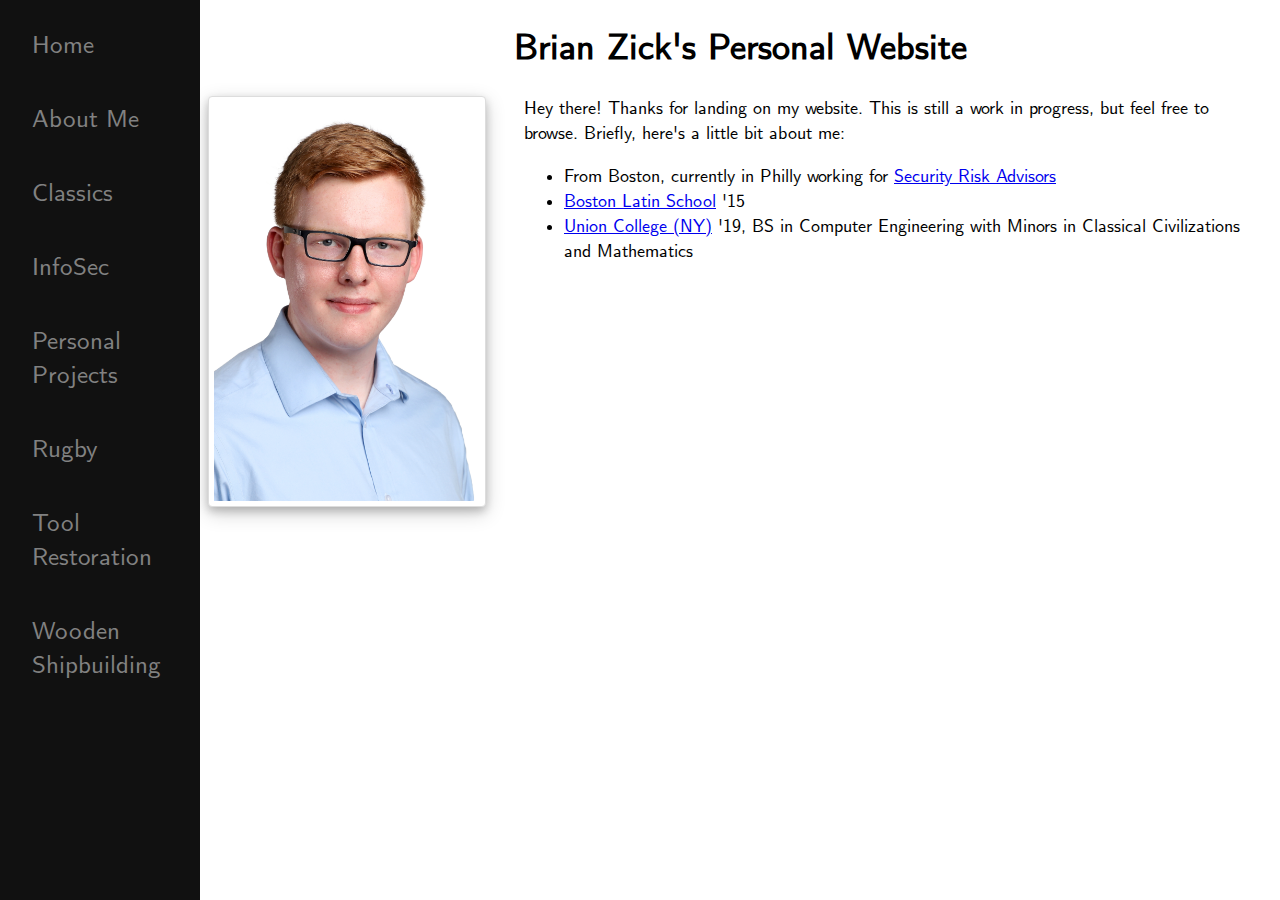
<file: index.html>
<!DOCTYPE html>
<html lang="en-US">
  <head>
    <meta charset="utf-8"> <!-- Keep this to support all characters --->
    <meta name="author" content="Brian Zick">
    <meta name="description" content="A personal website for experimentation and hosting thing I want to host.">
    <title>Brian Zick's Personal Website</title>
  </head>

<head>
  <meta charset="utf-8"> <!-- Keep this to support all characters --->
  <link rel="stylesheet" href="style.css">
  <meta name="author" content="Brian Zick">
  <meta name="description" content="A personal website for experimentation and hosting thing I want to host.">

  <!-- Website Icon, used favicon.io-->
  <link rel="apple-touch-icon" sizes="180x180" href="Assets/favicon_io/apple-touch-icon.png">
  <link rel="icon" type="image/png" sizes="32x32" href="Assets/favicon_io/favicon-32x32.png">
  <link rel="icon" type="image/png" sizes="16x16" href="Assets/favicon_io/favicon-16x16.png">
  <title>Brian Zick's Personal Website</title>
</head>

<body>

  <!-- Side Nav Bar-->
  <div id="mySidenav" class="sidenav">
    <a href="index.html">Home</a>
    <a href="about_me.html">About Me</a>
    <a href="classics.html">Classics</a>
    <a href="infosec.html">InfoSec</a>
    <a href="projects.html">Personal Projects</a>
    <a href="rugby.html">Rugby</a>
    <a href="restoration.html">Tool Restoration</a>
    <a href="ships.html">Wooden Shipbuilding</a>
  </div>

  <!-- Add all page content inside this div if you want the side nav to push page content to the right
    (not used if you only want the sidenav to sit on top of the page) -->
  <div id="main" class="frontpage">

    <h1> Brian Zick's Personal Website </h1>

    <div class="column_left">
      <img src="Content/Zick.jpg" alt="A picture of the author">
    </div>

    <div class="column_right">
      Hey there! Thanks for landing on my website. This is still a work in progress, but feel free to browse. Briefly,
      here's a little bit about me:
      <ul>
        <li>From Boston, currently in Philly working for <a href="https://sra.io">Security Risk Advisors</a></li>
        <li><a href="https://bls.org/">Boston Latin School</a> '15</li>
        <li><a href="https://union.edu/">Union College (NY)</a> '19, BS in Computer Engineering with Minors in Classical Civilizations and Mathematics
        </li>
      </ul>
    </div>

  </div>



</body>

</html>
</file>
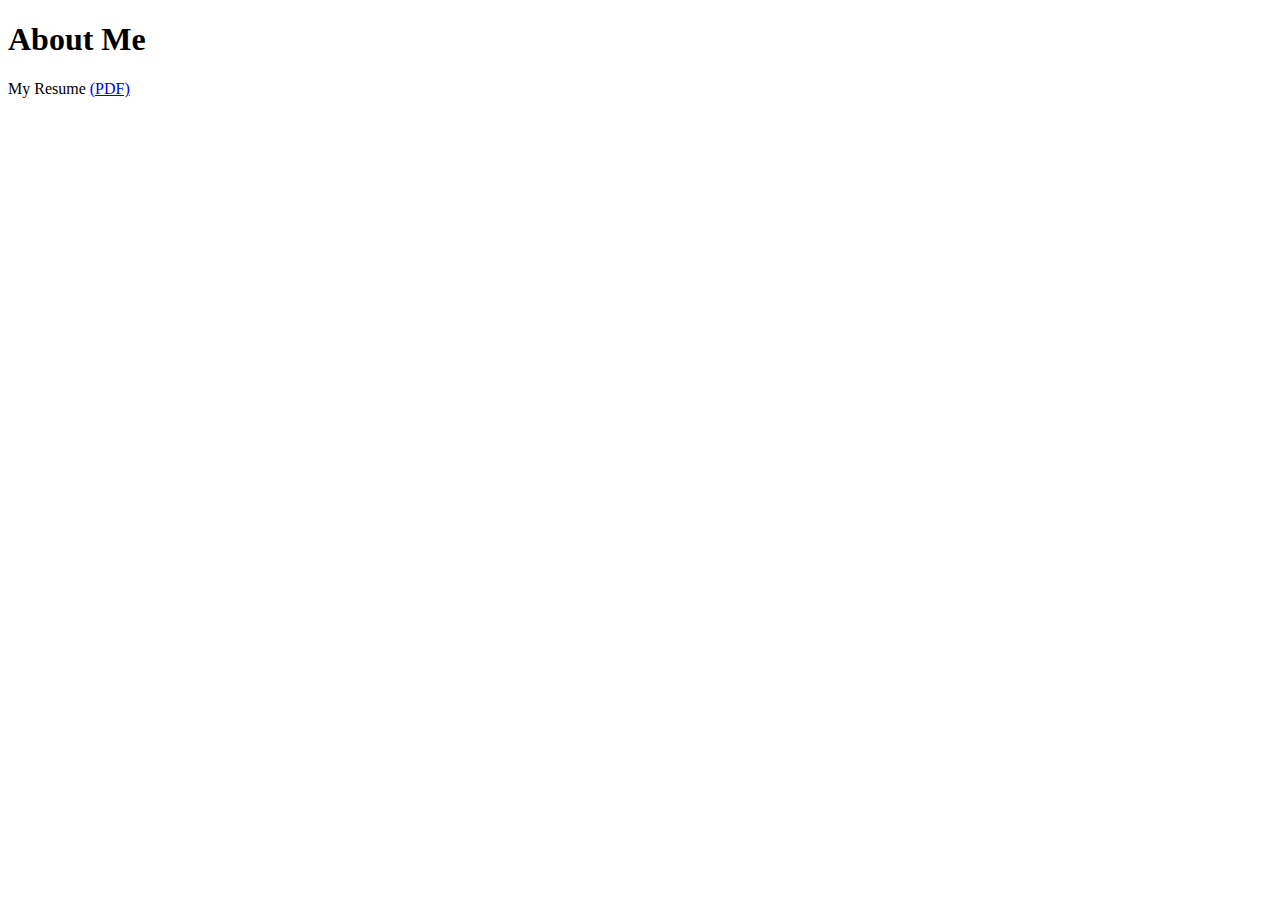
<file: about_me.html>
<!DOCTYPE html>
<html lang="en-US">
	<head>
		<meta charset="utf-8">
		<meta name="author" content="Brian Zick">
		<meta name="description" content="A page about me">
	</head>

	<body>
		<h1> About Me </h1>

		<p> My Resume <a href="Content/brian_zick_resume.pdf" title="Download PDF"> (PDF) </p>

	</body>
</file>
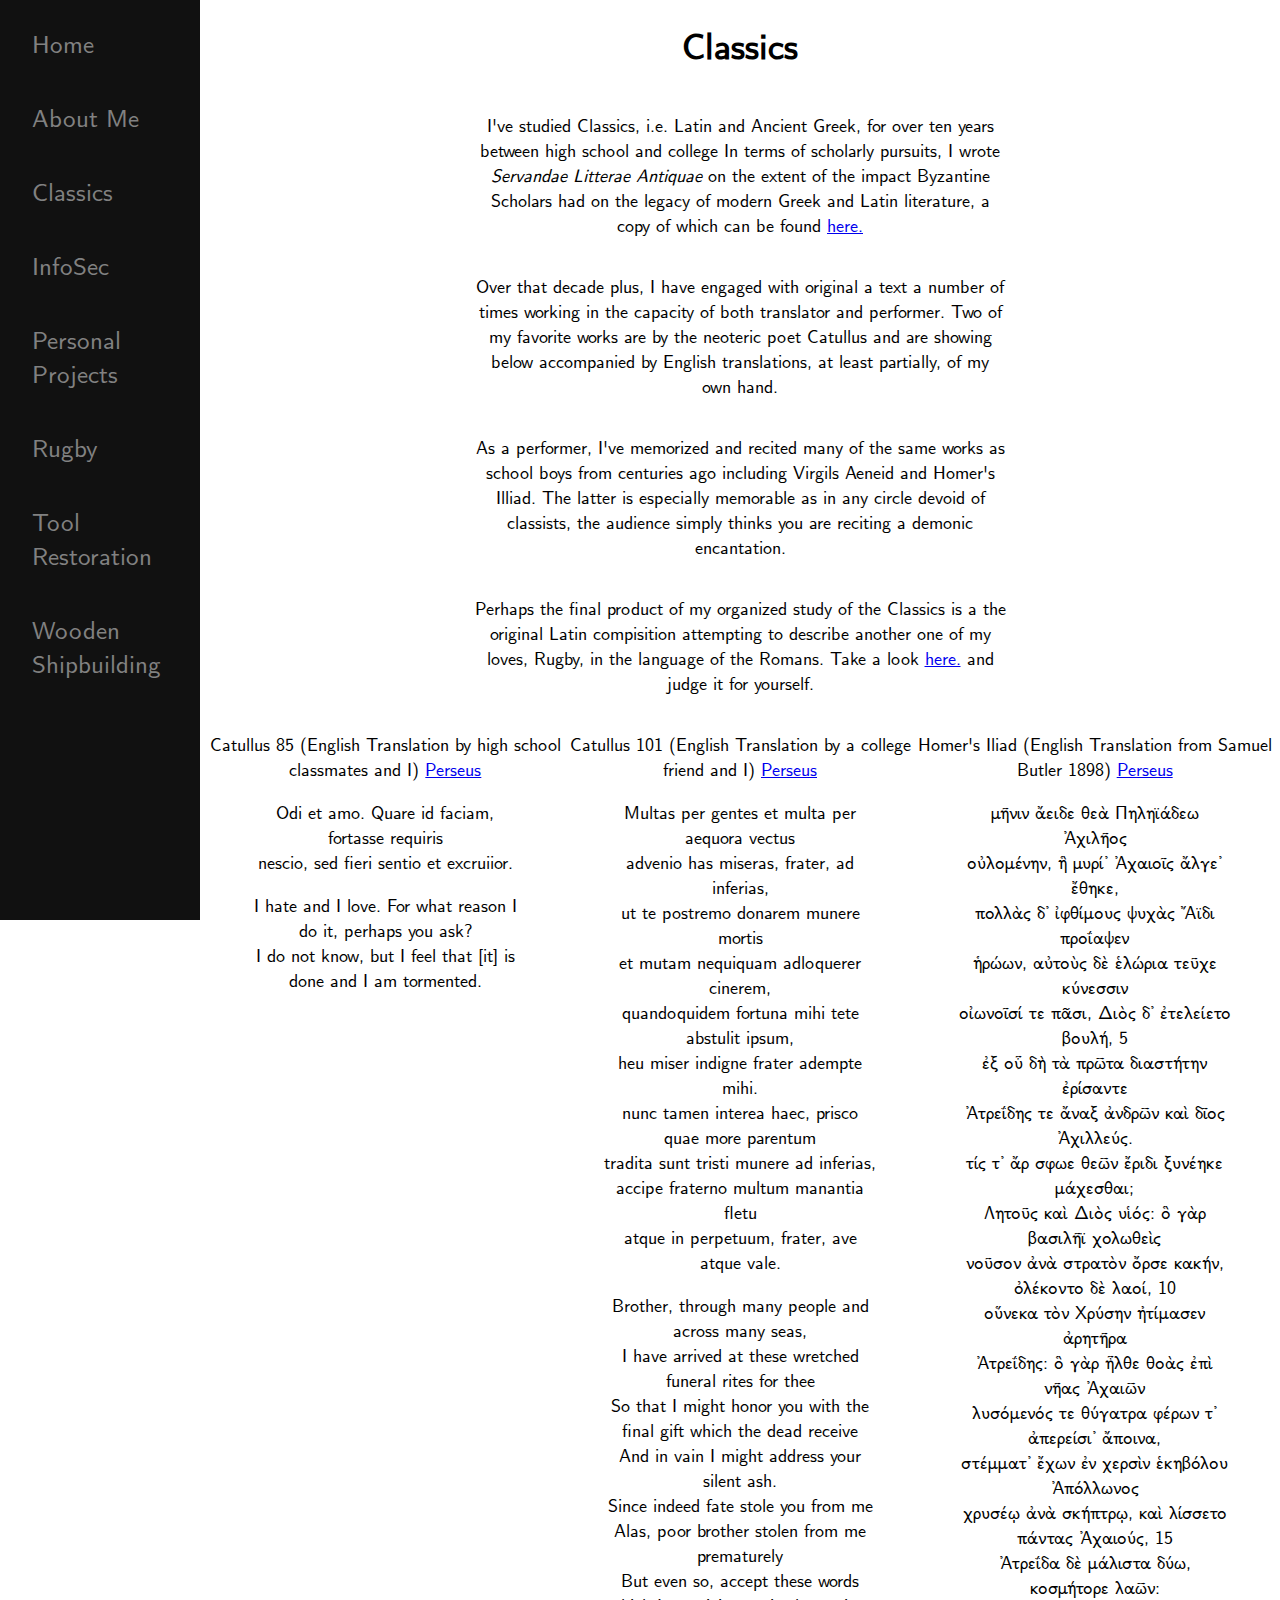
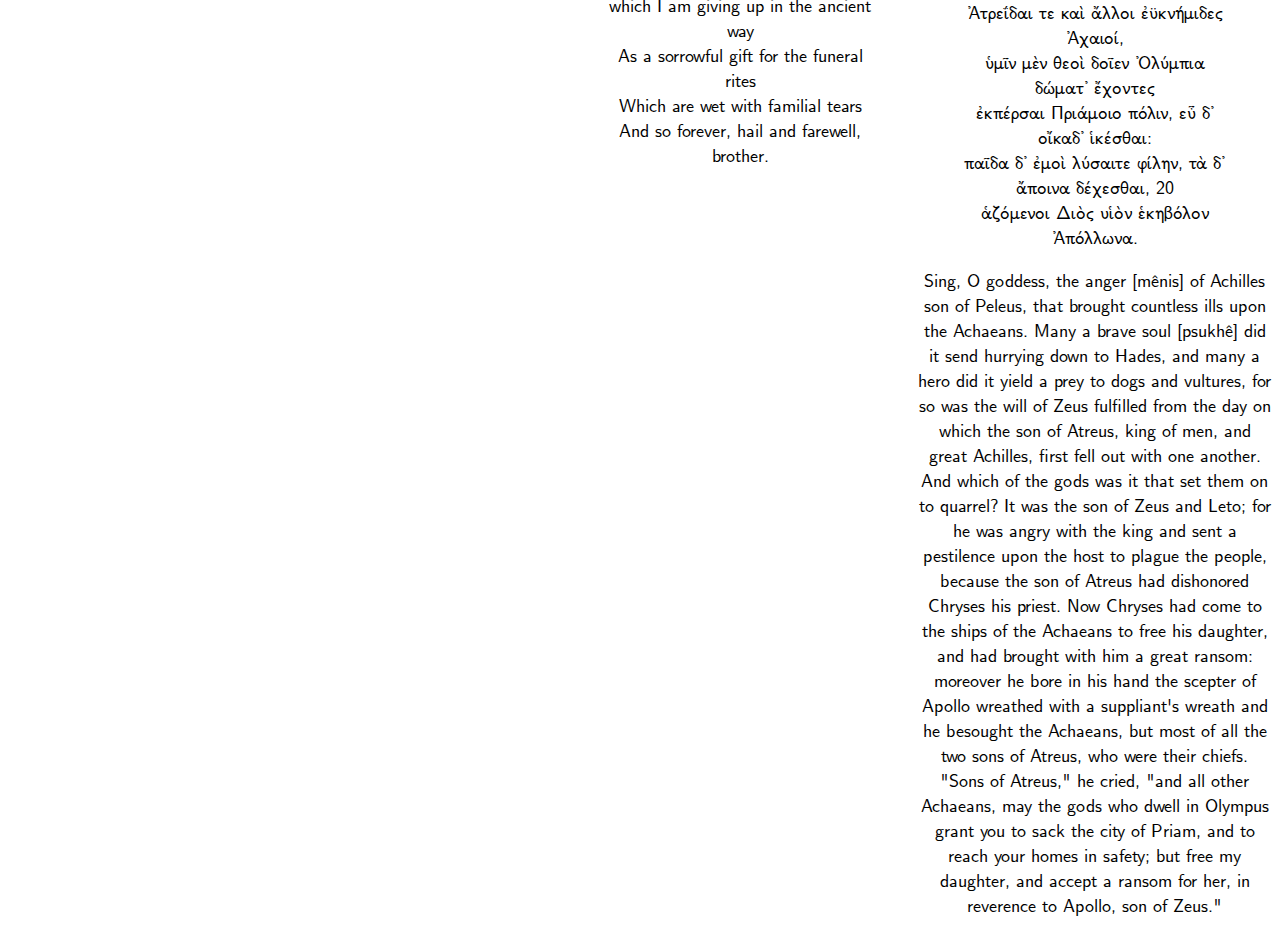
<file: classics.html>
<!DOCTYPE html>
<html lang="en-US">

<head>
    <meta charset="utf-8"> <!-- Keep this to support all characters --->
    <link rel="stylesheet" href="style.css">
    <meta name="author" content="Brian Zick">
    <meta name="description" content="A personal website for experimentation and hosting thing I want to host.">

    <!-- Website Icon, used favicon.io-->
    <link rel="apple-touch-icon" sizes="180x180" href="Assets/favicon_io/apple-touch-icon.png">
    <link rel="icon" type="image/png" sizes="32x32" href="Assets/favicon_io/favicon-32x32.png">
    <link rel="icon" type="image/png" sizes="16x16" href="Assets/favicon_io/favicon-16x16.png">
    <title>Classics</title>

<body>

    <!-- Side Nav Bar-->
    <div id="mySidenav" class="sidenav">
        <a href="index.html">Home</a>
        <a href="about_me.html">About Me</a>
        <a href="classics.html">Classics</a>
        <a href="infosec.html">InfoSec</a>
        <a href="projects.html">Personal Projects</a>
        <a href="rugby.html">Rugby</a>
        <a href="restoration.html">Tool Restoration</a>
        <a href="ships.html">Wooden Shipbuilding</a>
    </div>

    <!-- Add all page content inside this div if you want the side nav to push page content to the right
    (not used if you only want the sidenav to sit on top of the page) -->
    <div id="main" class="frontpage">

        <h1> Classics </h1>

        <div class="classics_intro">
            <p> I've studied Classics, i.e. Latin and Ancient Greek, for over ten years between high school and college
                In terms of scholarly pursuits, I wrote <i>Servandae Litterae Antiquae</i> on the extent of the impact
                Byzantine Scholars had on the legacy of modern Greek and Latin literature, a copy of which can be found
                <a href="Content/Servandae Antiquae Litterae.pdf">here.</a></p>

            <p> Over that decade plus, I have engaged with original a text a number of times working in the capacity of
                both translator and performer. Two of my favorite works are by the neoteric poet Catullus and are
                showing below accompanied by English translations, at least partially, of my own hand. </p>

            <p> As a performer, I've memorized and recited many of the same works as school boys from centuries ago
                including Virgils Aeneid and Homer's Illiad. The latter is especially memorable as in any circle devoid
                of classists, the audience simply thinks you are reciting a demonic encantation. </p>

            <p>
                Perhaps the final product of my organized study of the Classics is a the original Latin compisition
                attempting to describe another one of my loves, Rugby, in the language of the Romans. Take a look <a
                    href="Content/Harpastum.pdf">here.</a>
                and judge it for yourself.</p>

        </div>

        <div class="classics_body_row">
            <div class="classics_body_column">
                <p> Catullus 85 (English Translation by high school classmates and I) <a
                        href="http://www.perseus.tufts.edu/hopper/text?doc=Perseus%3Atext%3A1999.02.0006%3Apoem%3D85"
                        title="Catullus 85" target="_blank">Perseus</a></p>
                <blockquote> Odi et amo. Quare id faciam, fortasse requiris <br>
                    nescio, sed fieri sentio et excruiior. </blockquote>

                <blockquote> I hate and I love. For what reason I do it, perhaps you ask? <br>
                    I do not know, but I feel that [it] is done and I am tormented. </blockquote>
            </div>

            <div class="classics_body_column">
                <p> Catullus 101 (English Translation by a college friend and I) <a
                        href="http://www.perseus.tufts.edu/hopper/text?doc=Perseus%3Atext%3A1999.02.0006%3Apoem%3D101"
                        title="Catullus 101" target="_blank">Perseus</a></p>
                <blockquote> Multas per gentes et multa per aequora vectus <br>
                    advenio has miseras, frater, ad inferias, <br>
                    ut te postremo donarem munere mortis <br>
                    et mutam nequiquam adloquerer cinerem, <br>
                    quandoquidem fortuna mihi tete abstulit ipsum, <br>
                    heu miser indigne frater adempte mihi. <br>
                    nunc tamen interea haec, prisco quae more parentum <br>
                    tradita sunt tristi munere ad inferias, <br>
                    accipe fraterno multum manantia fletu <br>
                    atque in perpetuum, frater, ave atque vale. </blockquote>

                <blockquote> Brother, through many people and across many seas, <br>
                    I have arrived at these wretched funeral rites for thee <br>
                    So that I might honor you with the final gift which the dead receive <br>
                    And in vain I might address your silent ash. <br>
                    Since indeed fate stole you from me <br>
                    Alas, poor brother stolen from me prematurely <br>
                    But even so, accept these words which I am giving up in the ancient way <br>
                    As a sorrowful gift for the funeral rites <br>
                    Which are wet with familial tears <br>
                    And so forever, hail and farewell, brother. </blockquote>
            </div>

            <div class="classics_body_column">
                <p>Homer's Iliad (English Translation from Samuel Butler 1898) <a
                        href="https://www.perseus.tufts.edu/hopper/text?doc=Perseus:text:1999.01.0133"
                        title="Homer, Iliad, Book 1, line 1" target="_blank">Perseus</a> </p>
                <blockquote>μῆνιν ἄειδε θεὰ Πηληϊάδεω Ἀχιλῆος<br>
                    οὐλομένην, ἣ μυρί᾽ Ἀχαιοῖς ἄλγε᾽ ἔθηκε,<br>
                    πολλὰς δ᾽ ἰφθίμους ψυχὰς Ἄϊδι προΐαψεν<br>
                    ἡρώων, αὐτοὺς δὲ ἑλώρια τεῦχε κύνεσσιν<br>
                    οἰωνοῖσί τε πᾶσι, Διὸς δ᾽ ἐτελείετο βουλή, 5<br>
                    ἐξ οὗ δὴ τὰ πρῶτα διαστήτην ἐρίσαντε<br>
                    Ἀτρεΐδης τε ἄναξ ἀνδρῶν καὶ δῖος Ἀχιλλεύς.<br>
                    τίς τ᾽ ἄρ σφωε θεῶν ἔριδι ξυνέηκε μάχεσθαι;<br>
                    Λητοῦς καὶ Διὸς υἱός: ὃ γὰρ βασιλῆϊ χολωθεὶς<br>
                    νοῦσον ἀνὰ στρατὸν ὄρσε κακήν, ὀλέκοντο δὲ λαοί, 10<br>
                    οὕνεκα τὸν Χρύσην ἠτίμασεν ἀρητῆρα<br>
                    Ἀτρεΐδης: ὃ γὰρ ἦλθε θοὰς ἐπὶ νῆας Ἀχαιῶν<br>
                    λυσόμενός τε θύγατρα φέρων τ᾽ ἀπερείσι᾽ ἄποινα,<br>
                    στέμματ᾽ ἔχων ἐν χερσὶν ἑκηβόλου Ἀπόλλωνος<br>
                    χρυσέῳ ἀνὰ σκήπτρῳ, καὶ λίσσετο πάντας Ἀχαιούς, 15<br>
                    Ἀτρεΐδα δὲ μάλιστα δύω, κοσμήτορε λαῶν:<br>
                    Ἀτρεΐδαι τε καὶ ἄλλοι ἐϋκνήμιδες Ἀχαιοί,<br>
                    ὑμῖν μὲν θεοὶ δοῖεν Ὀλύμπια δώματ᾽ ἔχοντες<br>
                    ἐκπέρσαι Πριάμοιο πόλιν, εὖ δ᾽ οἴκαδ᾽ ἱκέσθαι:<br>
                    παῖδα δ᾽ ἐμοὶ λύσαιτε φίλην, τὰ δ᾽ ἄποινα δέχεσθαι, 20<br>
                    ἁζόμενοι Διὸς υἱὸν ἑκηβόλον Ἀπόλλωνα. </blockquote>

                <p>Sing, O goddess, the anger [mênis] of Achilles son of Peleus, that brought countless ills upon the
                    Achaeans. Many a brave soul [psukhê] did it send hurrying down to Hades, and many a hero did it
                    yield a prey to dogs and vultures, for so was the will of Zeus fulfilled from the day on which the
                    son of Atreus, king of men, and great Achilles, first fell out with one another. And which of the
                    gods was it that set them on to quarrel? It was the son of Zeus and Leto; for he was angry with the
                    king and sent a pestilence upon the host to plague the people, because the son of Atreus had
                    dishonored Chryses his priest. Now Chryses had come to the ships of the Achaeans to free his
                    daughter, and had brought with him a great ransom: moreover he bore in his hand the scepter of
                    Apollo wreathed with a suppliant's wreath and he besought the Achaeans, but most of all the two sons
                    of Atreus, who were their chiefs. "Sons of Atreus," he cried, "and all other Achaeans, may the gods
                    who dwell in Olympus grant you to sack the city of Priam, and to reach your homes in safety; but
                    free my daughter, and accept a ransom for her, in reverence to Apollo, son of Zeus."</p>

            </div>

        </div>

</body>

</html>
</file>
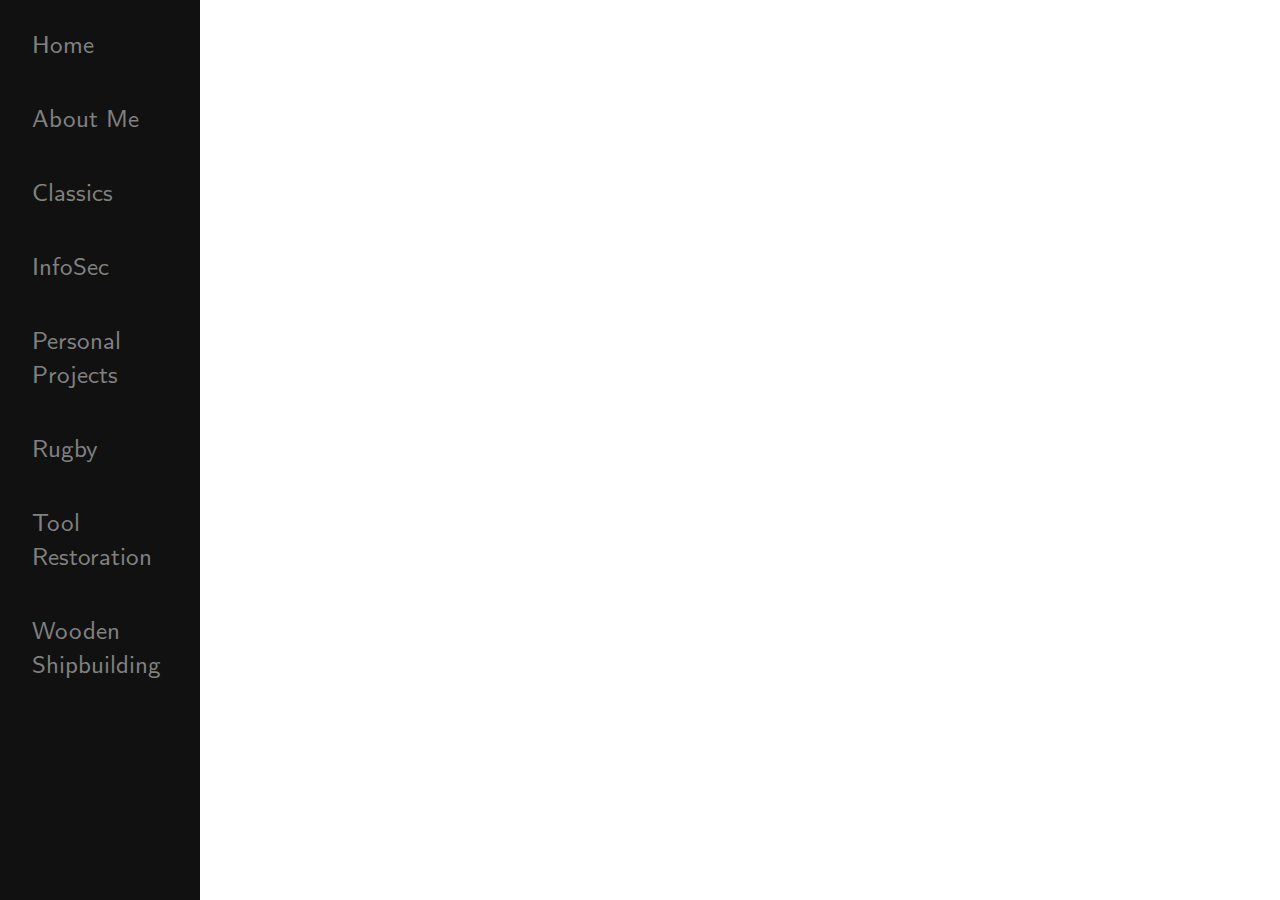
<file: template.html>
<!DOCTYPE html>
<html lang="en-US">

<head>
    <meta charset="utf-8"> <!-- Keep this to support all characters --->
    <link rel="stylesheet" href="style.css">
    <meta name="author" content="Brian Zick">
    <meta name="description" content="A personal website for experimentation and hosting thing I want to host.">

    <!-- Website Icon, used favicon.io-->
    <link rel="apple-touch-icon" sizes="180x180" href="Assets/favicon_io/apple-touch-icon.png">
    <link rel="icon" type="image/png" sizes="32x32" href="Assets/favicon_io/favicon-32x32.png">
    <link rel="icon" type="image/png" sizes="16x16" href="Assets/favicon_io/favicon-16x16.png">
    <title>Brian Zick's Personal Website</title>

<body>

    <!-- Side Nav Bar-->
    <div id="mySidenav" class="sidenav">
        <a href="index.html">Home</a>
        <a href="about_me.html">About Me</a>
        <a href="classics.html">Classics</a>
        <a href="infosec.html">InfoSec</a>
        <a href="projects.html">Personal Projects</a>
        <a href="rugby.html">Rugby</a>
        <a href="restoration.html">Tool Restoration</a>
        <a href="ships.html">Wooden Shipbuilding</a>
    </div>

    <!-- Add all page content inside this div if you want the side nav to push page content to the right
    (not used if you only want the sidenav to sit on top of the page) -->
    <div id="main" class="frontpage">

    </div>

</body>

</html>
</file>
<file: style.css>
/* Global */

h1 {
    text-align: center;
}

p {
    text-align: center;
}

@font-face {
    font-family: "Computer Modern";
    src: url('Assets/cmunss.otf');
}

body {
    font-family: "Computer Modern", sans-serif;
}

/* Frontpage */

/* Page content */

.main, .frontpage {
    margin-left: 200px;
    /* Same as the width of the sidenav */
    column-gap: 40px;
    font-size: 18px;
}

/* Create two unequal columns that floats next to each other */

.column_left {
    float: left;
    width: 25%;
    padding-right: 50px;
}

.column_right {
    float: left;
    width: 70%;
}

/* Clear floats after the columns */

.row:after {
    content: "";
    display: table;
    clear: both;
}

/* Responsive layout - makes the three columns stack on top of each other instead of next to each other on smaller screens (600px wide or less) */

@media screen and (max-width: 600px) {
    .column {
        width: 100%;
    }
}

.frontpage img {
    border: 1px solid #ddd;
    border-radius: 4px;
    padding: 5px;
    display: block;
    float: center;
    width: 100%;
    background-color: white;
    box-shadow: 0 4px 8px 0 rgba(0, 0, 0, 0.2), 0 6px 20px 0 rgba(0, 0, 0, 0.19);
}

/* Sidebar */

.frontpage_body_sidebar {
    position: relative;
    display: flex;
    flex-wrap: wrap;
    align-items: center;
    justify-content: space-between;
    padding: .5rem 1rem
}

.sidebar_column {
    flex: 33%;
}

/* The side navigation menu */

.sidenav {
    height: 100%;
    width: 200px;
    position: fixed;
    z-index: 1;
    top: 0;
    left: 0;
    background-color: #111;
    overflow-x: hidden;
    padding-top: 20px;
}

/* The navigation menu links */

.sidenav a {
    padding: 8px 8px 32px 32px;
    text-decoration: none;
    font-size: 25px;
    color: #818181;
    display: block;
    transition: 0.3s;
}

/* When you mouse over the navigation links, change their color */

.sidenav a:hover {
    color: #f1f1f1;
}

/* On smaller screens, where height is less than 450px, change the style of the sidenav (less padding and a smaller font size) */

@media screen and (max-height: 450px) {
    .sidenav {
        padding-top: 15px;
    }
    .sidenav a {
        font-size: 18px;
    }
}

/* Classics Page */

.classics_body_row {
    display: flex;
}

.classics_body_column {
    flex: 50%;
    text-align: center;
}

.classics_intro {
    display: flex;
    flex-direction: column;
    justify-content: center;
    align-items: center;
    text-align: center;
}

.classics_intro p {
    width: 50%;
}
</file>
